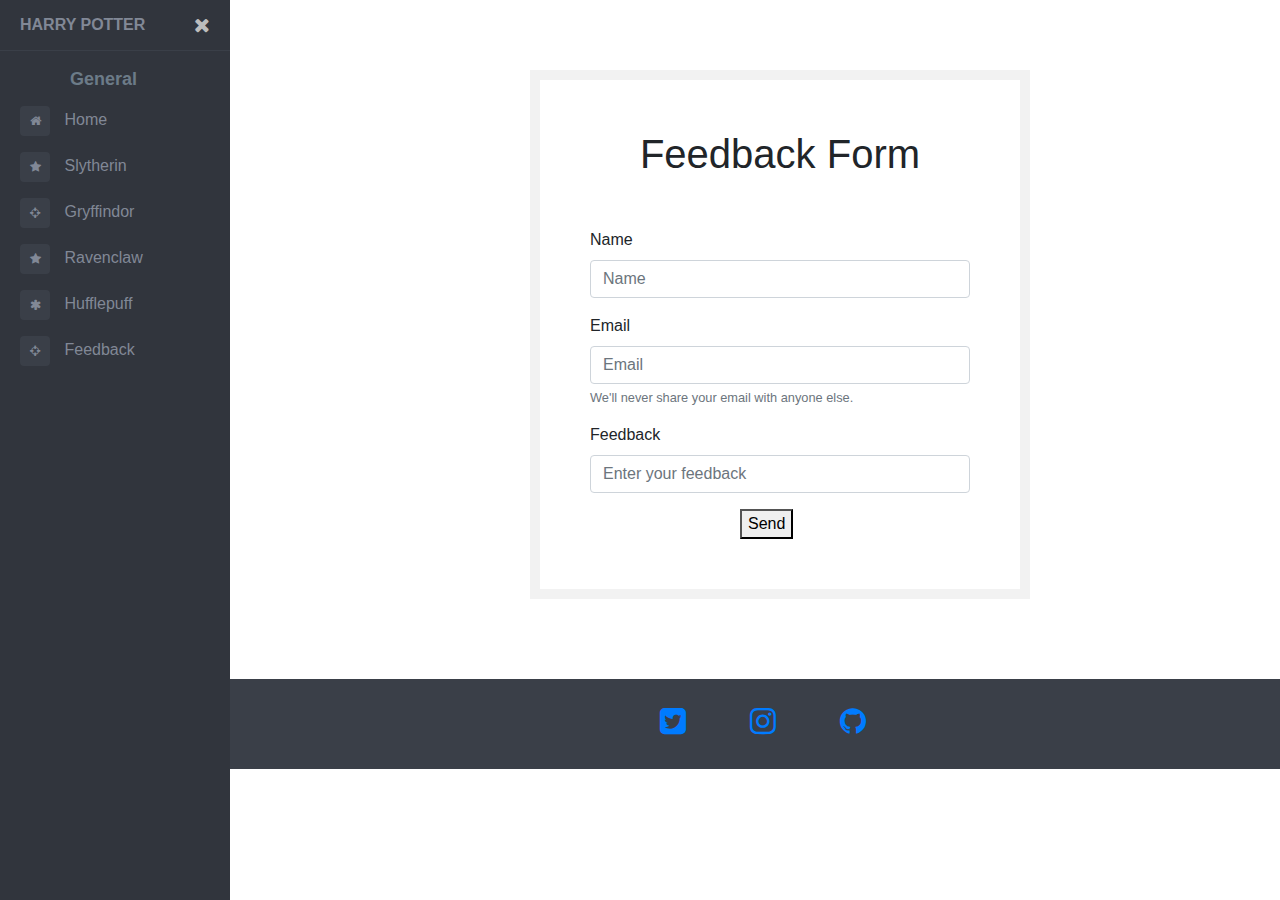
<file: index/review.html>
<!DOCTYPE html>
<html lang="en">
<head>
    <meta charset="UTF-8">
    <title>Feedback</title>

    <meta name="viewport" content="width=device-width, initial-scale=1">
    <link rel="stylesheet" href="../style/review.css">
    <link rel="stylesheet" href="../style/beginner.css">

    <link rel="icon" type="image/jpg" href="../cs-203/icon.jpg">

    <link rel="stylesheet" href="https://cdnjs.cloudflare.com/ajax/libs/twitter-bootstrap/4.1.1/css/bootstrap.css">
    <script src="https://ajax.googleapis.com/ajax/libs/jquery/3.4.1/jquery.min.js"></script>
    <script src="https://maxcdn.bootstrapcdn.com/bootstrap/4.3.1/js/bootstrap.min.js"></script>
    <link href="//maxcdn.bootstrapcdn.com/font-awesome/4.7.0/css/font-awesome.min.css" rel="stylesheet">


</head>
<body>
<div class="page-wrapper chiller-theme toggled">
    <a id="show-sidebar" class="btn btn-sm btn-dark" href="#">
        <i class="fa fa-bars"></i>
    </a>
    <nav id="sidebar" class="sidebar-wrapper">
        <div class="sidebar-content">
            <div class="sidebar-brand">
                <a >Harry Potter</a>
                <div id="close-sidebar">
                    <i class="fa fa-times"></i>
                </div>
            </div>
            <div class="sidebar-menu">
                <ul>
                    <li class="header-menu">
                        <span>General</span>
                    </li>
                    <li >
                        <a href="../index.html">
                            <i class="fa fa-home"></i>
                            <span>Home</span>
                        </a>
                    </li>
                    <li>
                        <a href="slytherin.html">
                            <i class="fa fa-star"></i>
                            <span>Slytherin</span>
                        </a>
                    </li>
                    <li>
                        <a href="gryffindor.html">
                            <i class="fa fa-crosshairs"></i>
                            <span>Gryffindor</span>
                        </a>
                    </li>
                    <li>
                        <a href="ravenclaw.html">
                            <i class="fa fa-star"></i>
                            <span>Ravenclaw</span>
                        </a>
                    </li>
                    <li>
                        <a href="hufflepuff.html">
                            <i class="fa fa-asterisk"></i>
                            <span>Hufflepuff</span>
                        </a>
                    </li>
                    <li>
                        <a href="review.html">
                            <i class="fa fa-crosshairs"></i>
                            <span>Feedback</span>
                        </a>
                    </li>
                </ul>
            </div>
        </div>
    </nav>
    <main class="page-content">
        <div class="form-box">
            <h1 style="margin-bottom: 50px">Feedback Form</h1>
            <form action="mailto:aiymbubu.kulbaeva@iaau.edu.kg" method="post" enctype="text/plain" class="forms-conn">
                <div class="form-group" >
                    <label for="name"  class="name-form-at"  >Name</label>
                    <input type="text" class="form-control" id="name"  name="Name" placeholder="Name">
                </div>
                <div class="form-group " >
                    <label for="exampleInputEmail1" >Email</label>
                    <input type="email" class="form-control" name="Email" id="exampleInputEmail1" aria-describedby="emailHelp" placeholder="Email">
                    <small id="emailHelp" class="form-text text-muted">We'll never share your email with anyone else.</small>
                </div>
                <div class="form-group "  >
                    <label for="name">Feedback</label>
                    <input type="text" class="form-control" id="message" name="Feedback"  placeholder="Enter your feedback">
                </div>
                <button   class="my-btn grow" data-toggle="modal" data-target="#exampleModalLong" style="margin-left: 150px">Send</button>
                <div class="modal fade marg-mod" id="exampleModalLong" tabindex="-1" role="dialog" aria-labelledby="exampleModalLongTitle" aria-hidden="true">
                    <div class="modal-dialog" role="document">
                        <div class="modal-content">
                            <div class="modal-header">
                                <h5 class="modal-title" id="exampleModalLongTitle">Form is Sending ...</h5>
                                <button type="button" class="close" data-dismiss="modal" aria-label="Close">
                                    <span aria-hidden="true">&times;</span>
                                </button>
                            </div>
                        </div>
                    </div>
                </div>
            </form>
        </div>
    </main>
    <footer class="d-none d-sm-block s-md-block d-lg-block">
        <div class="icons">
            <div class="ro twitter"><a href="https://twitter.com/" class = "ad"><i class="fa fa-twitter-square"></i></a></div>
            <div class="ro camera"><a href="https://www.instagram.com/"><i class="fa fa-instagram"></i></a></div>
            <div class="ro github"><a href="https://github.com/akulbaeva/cs-203"><i class="fa fa-github"></i></a></div>
        </div>
    </footer>
</div>
<script src="../js/index.js"></script>
</body>
</html>
</file>
<file: style/review.css>
body {
    background: #f7f7f7;
}

.form-box {
    max-width: 500px;
    /*margin: auto;*/
    margin-top: 50px ;
    margin-left: 280px ;
    margin-bottom: 80px;
    padding: 50px;
    background: #ffffff;
    border: 10px solid #f2f2f2;
}

h1, p {
    text-align: center;
}

input, textarea {
    width: 100%;
}
.cont{
    margin-left: 160px;

}
.icons{
    /*margin-top: 80px;*/
    margin-left: 50%;
    display: inline-flex;
}
.ro{
    margin: 20px;
    height: 50px;
    width: 50px;
    border-radius: 25px;
    color: white;
    font-size: 1.9em;
}
footer{
    /*margin-top: 150px;*/
    background-color: #3a3f48;
    height: 90px;
}
@media screen and (max-width : 1025px) {
    .img-fluid{
        margin-top: -80000000000000000000px;
    }

}
</file>
<file: style/beginner.css>
body {
    font-size: 0.9rem;
}
.page-wrapper {
    height: 100vh;
}

.page-wrapper .theme {
    width: 40px;
    height: 40px;
    display: inline-block;
    border-radius: 4px;
    margin: 2px;
}

.page-wrapper .theme.chiller-theme {
    background: #1e2229;
}


.page-wrapper.toggled .sidebar-wrapper {
    left: 0px;
}

@media screen and (min-width: 768px) {
    .page-wrapper.toggled .page-content {
        padding-left: 250px;
    }
}
#show-sidebar {
    position: fixed;
    left: 0;
    top: 10px;
    border-radius: 0 4px 4px 0px;
    width: 35px;
    transition-delay: 0.3s;
}
.page-wrapper.toggled #show-sidebar {
    left: -40px;
}
.sidebar-wrapper {
    width: 230px;
    height: 100%;
    max-height: 100%;
    position: fixed;
    top: 0;
    left: -300px;
    z-index: 999;
}
.sidebar-wrapper ul {
    list-style-type: none;
    padding: 0;
    margin: 0;
}
.sidebar-wrapper a {
    text-decoration: none;
}
.sidebar-wrapper .sidebar-brand {
    padding: 10px 20px;
    display: flex;
    align-items: center;
}
.sidebar-wrapper .sidebar-brand > a {
    text-transform: uppercase;
    font-weight: bold;
    flex-grow: 1;
}
.sidebar-wrapper .sidebar-brand #close-sidebar {
    cursor: pointer;
    font-size: 20px;
}
.sidebar-wrapper .sidebar-menu .header-menu span {
    font-weight: bold;
    font-size: 18px;
    padding: 15px 20px 5px 20px;
    display: inline-block;
    margin-left: 50px ;
}
.sidebar-wrapper .sidebar-menu ul li a {
    display: inline-block;
    width: 100%;
    text-decoration: none;
    position: relative;
    padding: 8px 30px 8px 20px;
}
.sidebar-wrapper .sidebar-menu ul li a i {
    margin-right: 10px;
    font-size: 12px;
    width: 30px;
    height: 30px;
    line-height: 30px;
    text-align: center;
    border-radius: 4px;
}
.page-wrapper .page-content {
    display: inline-block;
    width: 100%;
    padding-left: 0px;
    padding-top: 20px;
}
.chiller-theme .sidebar-wrapper {
    background: #31353D;
}
.chiller-theme .sidebar-wrapper .sidebar-header,
.chiller-theme .sidebar-wrapper .sidebar-search,
.chiller-theme .sidebar-wrapper .sidebar-menu {
    border-top: 1px solid #3a3f48;
}
.chiller-theme .sidebar-wrapper .sidebar-header .user-info .user-role,
.chiller-theme .sidebar-wrapper .sidebar-header .user-info .user-status,
.chiller-theme .sidebar-wrapper .sidebar-search input.search-menu,
.chiller-theme .sidebar-wrapper .sidebar-search .input-group-text,
.chiller-theme .sidebar-wrapper .sidebar-brand>a,
.chiller-theme .sidebar-wrapper .sidebar-menu ul li a,
.chiller-theme .sidebar-footer>a {
    color: #818896;
}
.page-wrapper.chiller-theme.toggled #close-sidebar {
    color: #bdbdbd;
}
.chiller-theme .sidebar-wrapper .sidebar-menu ul li a i,
.chiller-theme .sidebar-wrapper .sidebar-menu .sidebar-dropdown div,
.chiller-theme .sidebar-wrapper .sidebar-search input.search-menu,
.chiller-theme .sidebar-wrapper .sidebar-search .input-group-text {
    background: #3a3f48;
}
.chiller-theme .sidebar-wrapper .sidebar-menu .header-menu span {
    color: #6c7b88;
}
</file>
